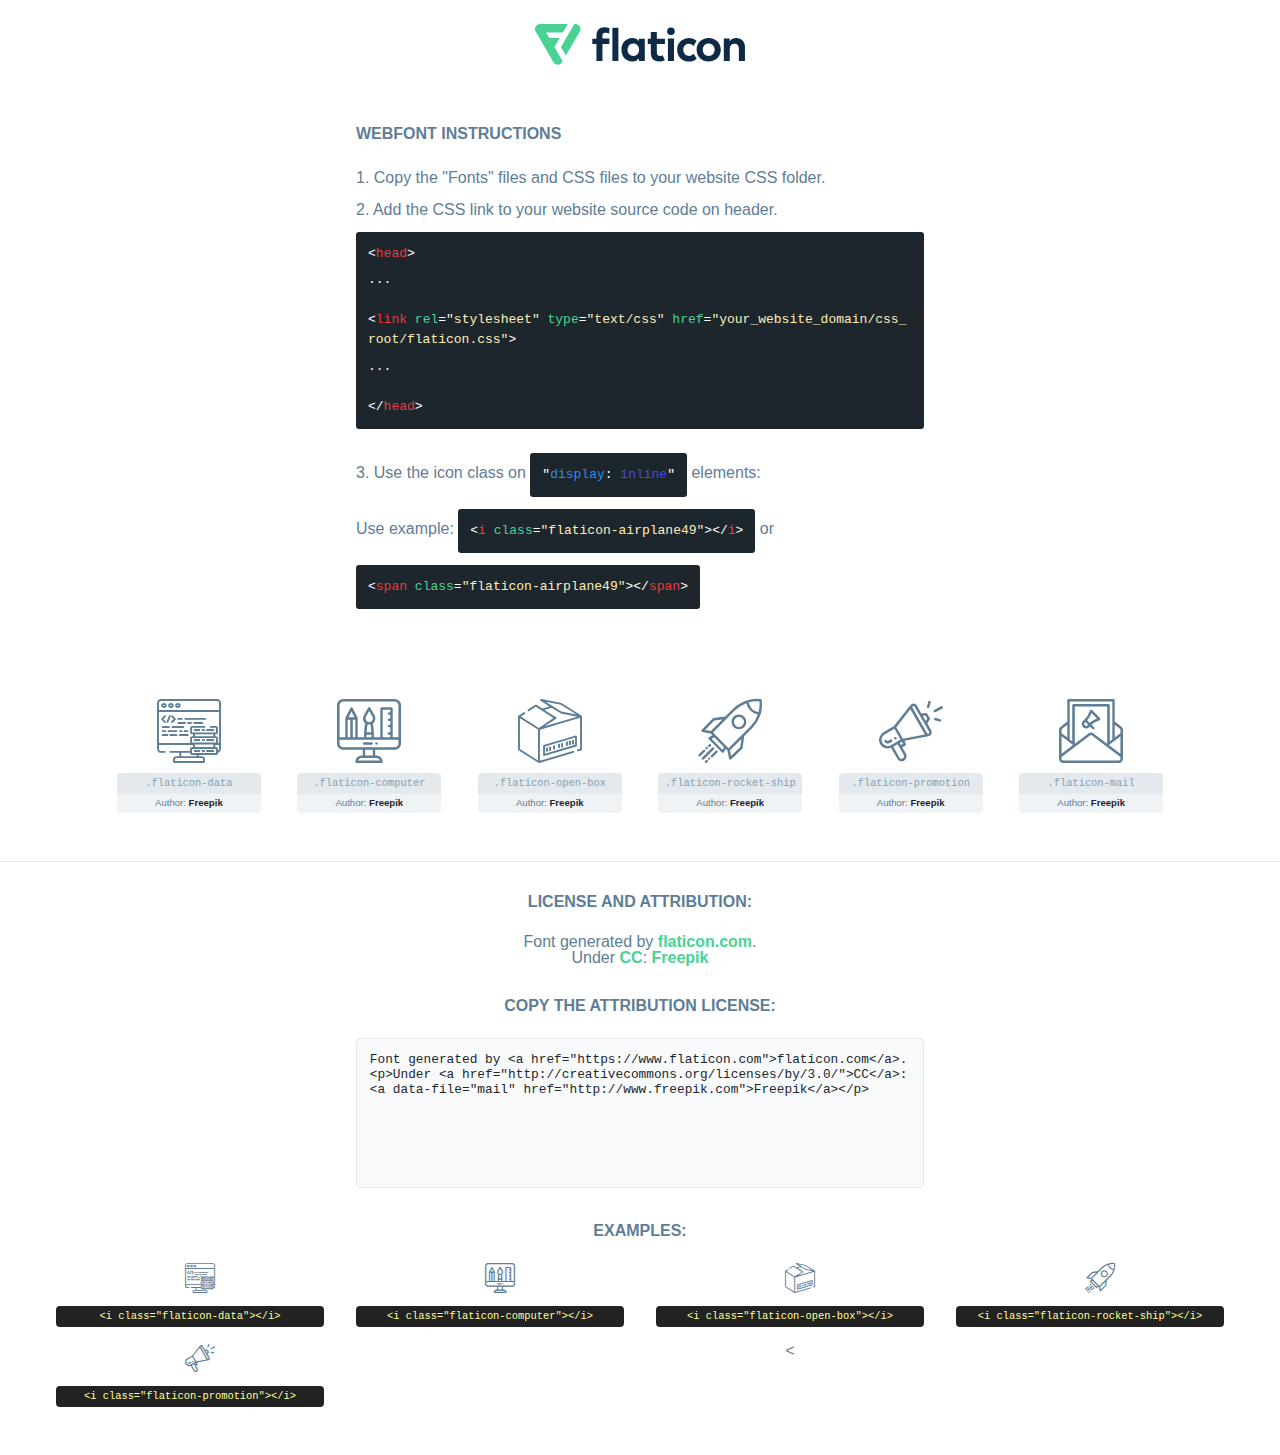
<file: font/flaticon.html>
<!DOCTYPE html>
<html lang="en">
<head>
    <title>Flaticon Webfont</title>
    <link rel="stylesheet" type="text/css" href="flaticon.css"/>
    <meta charset="UTF-8">
    <style>
        html, body, div, span, applet, object, iframe,
        h1, h2, h3, h4, h5, h6, p, blockquote, pre,
        a, abbr, acronym, address, big, cite, code,
        del, dfn, em, img, ins, kbd, q, s, samp,
        small, strike, strong, sub, sup, tt, var,
        b, u, i, center,
        dl, dt, dd, ol, ul, li,
        fieldset, form, label, legend,
        table, caption, tbody, tfoot, thead, tr, th, td,
        article, aside, canvas, details, embed,
        figure, figcaption, footer, header, hgroup,
        menu, nav, output, ruby, section, summary,
        time, mark, audio, video {
            margin: 0;
            padding: 0;
            border: 0;
            font-size: 100%;
            font: inherit;
            vertical-align: baseline;
        }

        /* HTML5 display-role reset for older browsers */
        article, aside, details, figcaption, figure,
        footer, header, hgroup, menu, nav, section {
            display: block;
        }

        body {
            line-height: 1;
        }

        ol, ul {
            list-style: none;
        }

        blockquote, q {
            quotes: none;
        }

        blockquote:before, blockquote:after,
        q:before, q:after {
            content: '';
            content: none;
        }

        table {
            border-collapse: collapse;
            border-spacing: 0;
        }

        body {
            font-family: Helvetica, Arial, sans-serif;
            font-size: 16px;
            color: #5f7d95;
        }

        a {
            color: #4AD295;
            font-weight: bold;
            text-decoration: none;
        }

        * {
            -moz-box-sizing: border-box;
            -webkit-box-sizing: border-box;
            box-sizing: border-box;
            margin: 0;
            padding: 0;
        }

        [class^="flaticon-"]:before, [class*=" flaticon-"]:before, [class^="flaticon-"]:after, [class*=" flaticon-"]:after {
            font-family: Flaticon;
            font-size: 30px;
            font-style: normal;
            margin-left: 20px;
            color: #333;
        }

        .wrapper {
            max-width: 600px;
            margin: auto;
            padding: 0 1em;
        }

        .title {
            margin-bottom: 24px;
            text-transform: uppercase;
            font-weight: bold;
        }

        header {
            text-align: center;
            padding: 24px;
        }

        header .logo {
            width: 210px;
            height: auto;
            border: none;
            display: inline-block;
        }

        header strong {
            font-size: 28px;
            font-weight: 500;
            vertical-align: middle;
        }

        .demo {
            margin: 2em auto;
            line-height: 1.25em;
        }

        .demo ul li {
            margin-bottom: 12px;
        }

        .demo ul li code {
            background-color: #1D262D;
            border-radius: 3px;
            padding: 12px;
            display: inline-block;
            color: #fff;
            font-family: Consolas, Monaco, Lucida Console, Liberation Mono, DejaVu Sans Mono, Bitstream Vera Sans Mono, Courier New, monospace;
            font-weight: lighter;
            margin-top: 12px;
            font-size: 13px;
            word-break: break-all;
        }

        .demo ul li code .red {
            color: #EC3A3B;
        }

        .demo ul li code .green {
            color: #4AD295;
        }

        .demo ul li code .yellow {
            color: #FFEEB6;
        }

        .demo ul li code .blue {
            color: #2C8CF4;
        }

        .demo ul li code .purple {
            color: #4949E7;
        }

        .demo ul li code .dots {
            margin-top: 0.5em;
            display: block;
        }

        #glyphs {
            border-bottom: 1px solid #E3E9ED;
            padding: 2em 0;
            text-align: center;
        }

        .glyph {
            display: inline-block;
            width: 9em;
            margin: 1em;
            text-align: center;
            vertical-align: top;
            background: #FFF;
        }

        .glyph .flaticon {
            padding: 10px;
            display: block;
            font-family: "Flaticon";
            font-size: 64px;
            line-height: 1;
        }

        .glyph .flaticon:before {
            font-size: 64px;
            color: #5f7d95;
            margin-left: 0;
        }

        .class-name {
            font-size: 0.65em;
            background-color: #E3E9ED;
            color: #869FB2;
            border-radius: 4px 4px 0 0;
            padding: 0.5em;
            font-family: Consolas, Monaco, Lucida Console, Liberation Mono, DejaVu Sans Mono, Bitstream Vera Sans Mono, Courier New, monospace;
        }

        .author-name {
            font-size: 0.6em;
            background-color: #EFF3F6;
            border-top: 0;
            border-radius: 0 0 4px 4px;
            padding: 0.5em;
        }

        .author-name a {
            color: #1D262D;
        }

        .class-name:last-child {
            font-size: 10px;
            color: #888;
        }

        .class-name:last-child a {
            font-size: 10px;
            color: #555;
        }

        .glyph > input {
            display: block;
            width: 100px;
            margin: 5px auto;
            text-align: center;
            font-size: 12px;
            cursor: text;
        }

        .glyph > input.icon-input {
            font-family: "Flaticon";
            font-size: 16px;
            margin-bottom: 10px;
        }

        .attribution .title {
            margin-top: 2em;
        }

        .attribution textarea {
            background-color: #F8FAFB;
            color: #1D262D;
            padding: 1em;
            border: none;
            box-shadow: none;
            border: 1px solid #E3E9ED;
            border-radius: 4px;
            resize: none;
            width: 100%;
            height: 150px;
            font-size: 0.8em;
            font-family: Consolas, Monaco, Lucida Console, Liberation Mono, DejaVu Sans Mono, Bitstream Vera Sans Mono, Courier New, monospace;
            -webkit-appearance: none;
        }

        .attribution textarea:hover {
            border-color: #CFD9E0;
        }

        .attribution textarea:focus {
            border-color: #4AD295;
        }

        .iconsuse {
            margin: 2em auto;
            text-align: center;
            max-width: 1200px;
        }

        .iconsuse:after {
            content: '';
            display: table;
            clear: both;
        }

        .iconsuse .image {
            float: left;
            width: 25%;
            padding: 0 1em;
        }

        .iconsuse .image p {
            margin-bottom: 1em;
        }

        .iconsuse .image span {
            display: block;
            font-size: 0.65em;
            background-color: #222;
            color: #fff;
            border-radius: 4px;
            padding: 0.5em;
            color: #FFFF99;
            margin-top: 1em;
            font-family: Consolas, Monaco, Lucida Console, Liberation Mono, DejaVu Sans Mono, Bitstream Vera Sans Mono, Courier New, monospace;
        }

        .flaticon:before {
            color: #5f7d95;
        }

        #footer {
            text-align: center;
            background-color: #1D262D;
            color: #869FB2;
            padding: 12px;
            font-size: 14px;
        }

        #footer a {
            font-weight: normal;
        }

        @media (max-width: 960px) {
            .iconsuse .image {
                width: 50%;
            }
        }

        .preview {
            width: 100px;
            display: inline-block;
            margin: 10px;
        }

        .preview .inner {
            display: inline-block;
            width: 100%;
            text-align: center;
            background: #f5f5f5;
            -webkit-border-radius: 3px 3px 0 0;
            -moz-border-radius: 3px 3px 0 0;
            border-radius: 3px 3px 0 0;
        }

        .preview .inner  {
            line-height: 85px;
            font-size: 40px;
            color: #333;
        }

        .label {
            display: inline-block;
            width: 100%;
            box-sizing: border-box;
            padding: 5px;
            font-size: 10px;
            font-family: Monaco, monospace;
            color: #666;
            white-space: nowrap;
            overflow: hidden;
            text-overflow: ellipsis;
            background: #ddd;
            -webkit-border-radius: 0 0 3px 3px;
            -moz-border-radius: 0 0 3px 3px;
            border-radius: 0 0 3px 3px;
            color: #666;
        }
    </style>
</head>
<body>
    <header>
        <a href="https://www.flaticon.com/" target="_blank" class="logo">
            <svg xmlns="http://www.w3.org/2000/svg" viewBox="0 0 394.3 76.5">
                <path d="M156.6,69.4H145.3V7.1h11.3Z" style="fill:#0e2a47"/>
                <path d="M206.2,69.4h-11V64.8a15.4,15.4,0,0,1-12.6,5.7c-11.6,0-20.3-9.5-20.3-22.1s8.8-22.1,20.3-22.1a15.4,15.4,0,0,1,12.6,5.8V27.5h11Zm-32.4-21c0,6.4,4.2,11.6,10.8,11.6s10.8-4.9,10.8-11.6-4.4-11.6-10.8-11.6S173.9,42,173.9,48.4Z"
                      style="fill:#0e2a47"/>
                <path d="M262.5,13.7a7.2,7.2,0,0,1-14.4,0,7.2,7.2,0,1,1,14.4,0ZM261,69.4H249.6v-42H261Z"
                      style="fill:#0e2a47"/>
                <path id="_Trazado_" data-name="&lt;Trazado&gt;"
                      d="M139.6,17.8a16.6,16.6,0,0,0-8-1.4c-3.2.4-4.9,2-4.9,5.9v5.1h13V37.5h-13v32H115.4v-32h-7.8v-10h7.8V22.2c0-9.9,5.2-16.3,15-16.3a23.4,23.4,0,0,1,9.3,1.8Z"
                      style="fill:#0e2a47"/>
                <path d="M235.1,60c-3.5,0-6.3-1.9-6.3-7.1V37.5H244v-10H228.8V15H217.5V27.5h-5.7v10h5.7V53.7c0,10.9,5.3,16.8,15.7,16.8A22.9,22.9,0,0,0,244,68l-4.3-9.1A12.3,12.3,0,0,1,235.1,60Z"
                      style="fill:#0e2a47"/>
                <path d="M348.9,48.4c0,12.6-9.7,22.1-22.7,22.1s-22.7-9.4-22.7-22.1,9.6-22.1,22.7-22.1S348.9,35.8,348.9,48.4Zm-33.9,0c0,6.8,4.8,11.6,11.1,11.6s11.2-4.8,11.2-11.6-4.8-11.6-11.2-11.6S315.1,41.6,315.1,48.4Z"
                      style="fill:#0e2a47"/>
                <path d="M394.3,42.7V69.4H382.9V46.3c0-6.1-3-9.4-8.2-9.4s-8.9,3.2-8.9,9.5v23H354.6v-42h11v4.9c3-4.5,7.6-6.1,12.3-6.1C387.5,26.3,394.3,33,394.3,42.7Z"
                      style="fill:#0e2a47"/>
                <path d="M298,55.7h0a12.4,12.4,0,0,1-8.2,4.2h-.9l-1.8-.2a10,10,0,0,1-7.4-5.6,13.2,13.2,0,0,1-1.2-5.8,13,13,0,0,1,1.3-5.9,10.1,10.1,0,0,1,7.5-5.5h2.4a11.7,11.7,0,0,1,8.3,4.2l5.5-9.6a19.9,19.9,0,0,0-8.1-4.3,23.4,23.4,0,0,0-6.1-.8,25.2,25.2,0,0,0-7.5,1.1,20.9,20.9,0,0,0-8,4.6,21.9,21.9,0,0,0-6.8,16.4,21.9,21.9,0,0,0,6.7,16.3,20.9,20.9,0,0,0,8,4.6,25.2,25.2,0,0,0,7.7,1.2,23.6,23.6,0,0,0,6.2-.8,20,20,0,0,0,8.1-4.4Z"
                      style="fill:#0e2a47"/>
                <path d="M46.3,26.5H26.9L20.8,16H52.4L61.6,0H9.4A9.3,9.3,0,0,0,1.3,4.7a9.3,9.3,0,0,0,0,9.4L34.6,71.8a9.4,9.4,0,0,0,16.2,0l1.1-1.9L36.6,43.3Z"
                      style="fill:#4ad295"/>
                <path d="M84.2,4.7A9.3,9.3,0,0,0,76.1,0H73.8l-25,43.3,9.2,16L84.2,14A9.3,9.3,0,0,0,84.2,4.7Z"
                      style="fill:#4ad295"/>
            </svg>
        </a>
    </header>
    <section class="demo wrapper">

        <p class="title">Webfont Instructions</p>

        <ul>
            <li>
                <span class="num">1. </span>Copy the "Fonts" files and CSS files to your website CSS folder.
            </li>
            <li>
                <span class="num">2. </span>Add the CSS link to your website source code on header.
                <code class="big">
                    &lt;<span class="red">head</span>&gt;
                    <br/><span class="dots">...</span>
                    <br/>&lt;<span class="red">link</span> <span class="green">rel</span>=<span
                        class="yellow">"stylesheet"</span> <span class="green">type</span>=<span
                        class="yellow">"text/css"</span> <span class="green">href</span>=<span class="yellow">"your_website_domain/css_root/flaticon.css"</span>&gt;
                    <br/><span class="dots">...</span>
                    <br/>&lt;/<span class="red">head</span>&gt;
                </code>
            </li>

            <li>
                <p>
                    <span class="num">3. </span>Use the icon class on <code>"<span class="blue">display</span>:<span
                        class="purple"> inline</span>"</code> elements:
                    <br/>
                    Use example: <code>&lt;<span class="red">i</span> <span class="green">class</span>=<span class="yellow">&quot;flaticon-airplane49&quot;</span>&gt;&lt;/<span
                        class="red">i</span>&gt;</code> or <code>&lt;<span class="red">span</span> <span
                        class="green">class</span>=<span class="yellow">&quot;flaticon-airplane49&quot;</span>&gt;&lt;/<span
                        class="red">span</span>&gt;</code>
            </li>
        </ul>

    </section>
    <section id="glyphs">
            <div class="glyph">
                <i class="flaticon flaticon-data"></i>
                <div class="class-name">.flaticon-data</div>
                <div class="author-name">Author: <a data-file="data" href="http://www.freepik.com">Freepik</a> </div>
            </div>

            <div class="glyph">
                <i class="flaticon flaticon-computer"></i>
                <div class="class-name">.flaticon-computer</div>
                <div class="author-name">Author: <a data-file="computer" href="http://www.freepik.com">Freepik</a> </div>
            </div>

            <div class="glyph">
                <i class="flaticon flaticon-open-box"></i>
                <div class="class-name">.flaticon-open-box</div>
                <div class="author-name">Author: <a data-file="open-box" href="http://www.freepik.com">Freepik</a> </div>
            </div>

            <div class="glyph">
                <i class="flaticon flaticon-rocket-ship"></i>
                <div class="class-name">.flaticon-rocket-ship</div>
                <div class="author-name">Author: <a data-file="rocket-ship" href="http://www.freepik.com">Freepik</a> </div>
            </div>

            <div class="glyph">
                <i class="flaticon flaticon-promotion"></i>
                <div class="class-name">.flaticon-promotion</div>
                <div class="author-name">Author: <a data-file="promotion" href="http://www.freepik.com">Freepik</a> </div>
            </div>

            <div class="glyph">
                <i class="flaticon flaticon-mail"></i>
                <div class="class-name">.flaticon-mail</div>
                <div class="author-name">Author: <a data-file="mail" href="http://www.freepik.com">Freepik</a> </div>
            </div>

    </section>

    <section class="attribution wrapper"   style="text-align:center;">

        <div class="title">License and attribution:</div><div class="attrDiv">Font generated by <a href="https://www.flaticon.com">flaticon.com</a>. <div><p>Under <a href="http://creativecommons.org/licenses/by/3.0/">CC</a>: <a data-file="mail" href="http://www.freepik.com">Freepik</a></p>  </div>
        </div>
        <div class="title">Copy the Attribution License:</div>

        <textarea onclick="this.focus();this.select();">Font generated by &lt;a href=&quot;https://www.flaticon.com&quot;&gt;flaticon.com&lt;/a&gt;. <p>Under <a href="http://creativecommons.org/licenses/by/3.0/">CC</a>: <a data-file="mail" href="http://www.freepik.com">Freepik</a></p> 
        </textarea>

    </section>

    <section class="iconsuse">

        <div class="title">Examples:</div>
            <div class="image">
                <p>
                    <i class="flaticon flaticon-data"></i>
                    <span>&lt;i class=&quot;flaticon-data&quot;&gt;&lt;/i&gt;</span>
                </p>
            </div>
            <div class="image">
                <p>
                    <i class="flaticon flaticon-computer"></i>
                    <span>&lt;i class=&quot;flaticon-computer&quot;&gt;&lt;/i&gt;</span>
                </p>
            </div>
            <div class="image">
                <p>
                    <i class="flaticon flaticon-open-box"></i>
                    <span>&lt;i class=&quot;flaticon-open-box&quot;&gt;&lt;/i&gt;</span>
                </p>
            </div>
            <div class="image">
                <p>
                    <i class="flaticon flaticon-rocket-ship"></i>
                    <span>&lt;i class=&quot;flaticon-rocket-ship&quot;&gt;&lt;/i&gt;</span>
                </p>
            </div>
            <div class="image">
                <p>
                    <i class="flaticon flaticon-promotion"></i>
                    <span>&lt;i class=&quot;flaticon-promotion&quot;&gt;&lt;/i&gt;</span>
                </p>
            </div>
            <
</file>
<file: font/flaticon.css>
@font-face {
    font-family: "flaticon";
    src: url("./flaticon.ttf?77a8be7f8af454226553ea9935668660") format("truetype"),
url("./flaticon.woff?77a8be7f8af454226553ea9935668660") format("woff"),
url("./flaticon.woff2?77a8be7f8af454226553ea9935668660") format("woff2"),
url("./flaticon.eot?77a8be7f8af454226553ea9935668660#iefix") format("embedded-opentype"),
url("./flaticon.svg?77a8be7f8af454226553ea9935668660#flaticon") format("svg");
}

i[class^="flaticon-"]:before, i[class*=" flaticon-"]:before {
    font-family: flaticon !important;
    font-style: normal;
    font-weight: normal !important;
    font-variant: normal;
    text-transform: none;
    line-height: 1;
    -webkit-font-smoothing: antialiased;
    -moz-osx-font-smoothing: grayscale;
}

.flaticon-data:before {
    content: "\f101";
}
.flaticon-computer:before {
    content: "\f102";
}
.flaticon-open-box:before {
    content: "\f103";
}
.flaticon-rocket-ship:before {
    content: "\f104";
}
.flaticon-promotion:before {
    content: "\f105";
}
.flaticon-mail:before {
    content: "\f106";
}
</file>
